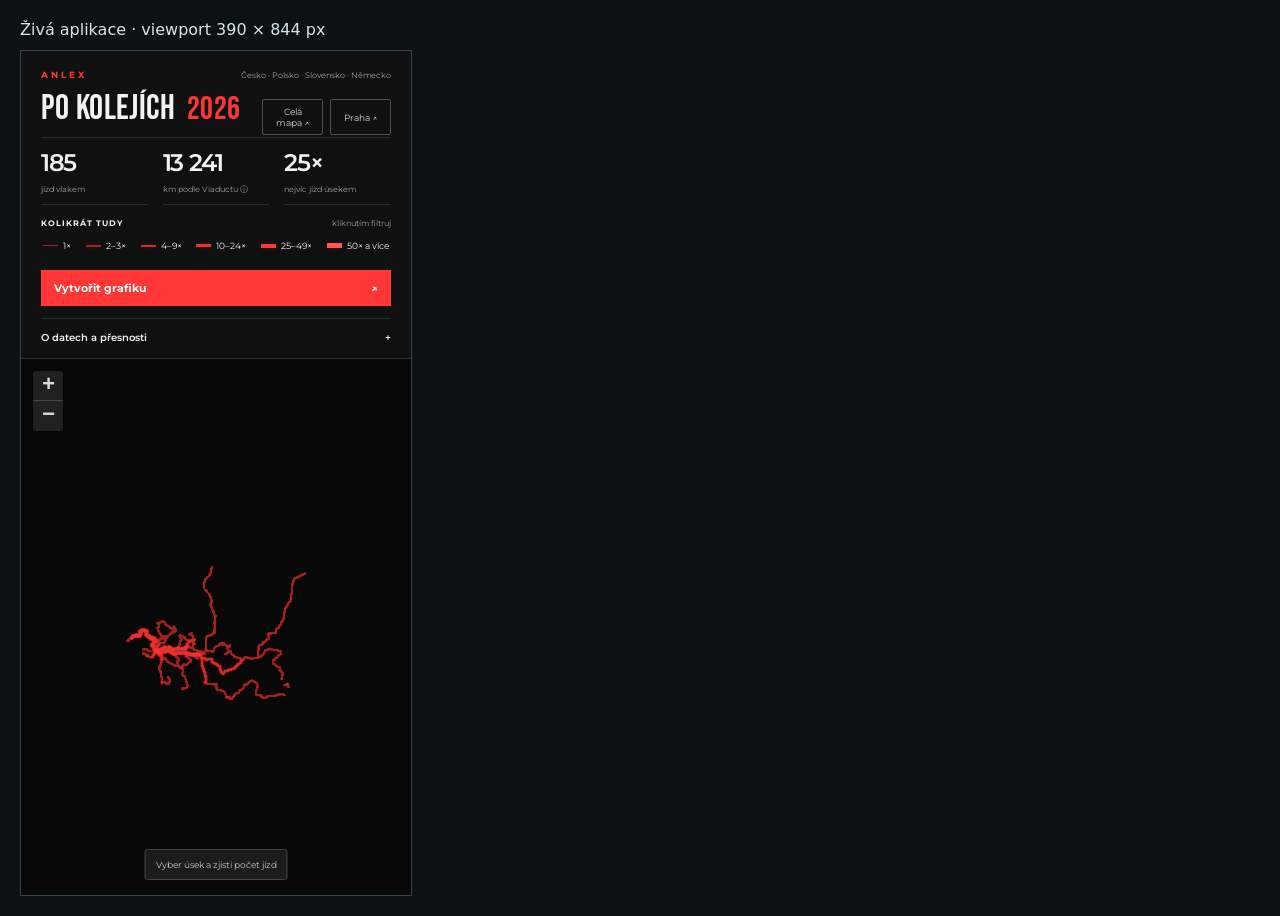
<file: tests/responsive.html>
<!doctype html><html lang="cs"><meta charset="utf-8"><title>Responzivní kontrola · Po kolejích</title><style>body{margin:20px;background:#0c1114;color:#d6e4eb;font:14px system-ui}iframe{display:block;width:390px;height:844px;border:1px solid #334650}h1{font-size:16px;font-weight:500}</style><h1>Živá aplikace · viewport 390 × 844 px</h1><iframe src="../index.html?v=responsive-20261027" title="Mobilní heatmapa 390 pixelů"></iframe></html>
</file>
